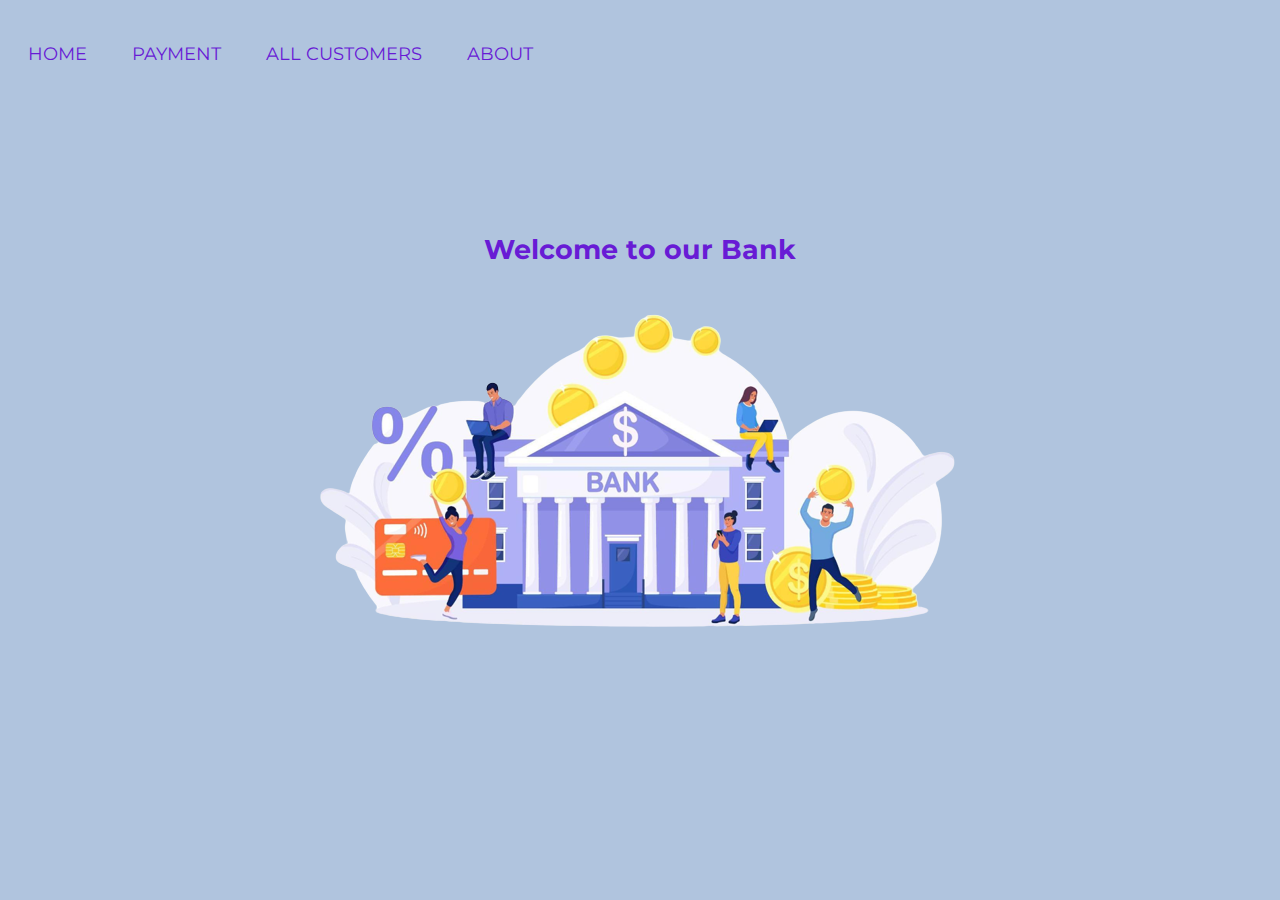
<file: Basic Banking System/index.html>
<!DOCTYPE html>
<html lang="en">
<head>
    <meta charset="UTF-8">
    <meta http-equiv="X-UA-Compatible" content="IE=edge">
    <meta name="viewport" content="width=device-width, initial-scale=1.0">
    <link rel="stylesheet" href="./css/nav.css">
    <link rel="stylesheet" href="./css/home.css">
    <title>Banking System</title>
</head>
<body>
    <header>
        <nav class="main-nav">
            <ul class="navlinks">
                <li><a href="./index.html">Home</a></li>
                <li><a href="./payment.html">Payment</a></li>
                <li><a href="./All customers.html">All Customers</a></li>
                <li><a href="./about.html">About</a></li>
            </ul>
        </nav>
    </header>
    <section>
        <div class="title">
            <h1>
                <span>THE</span>
                <span>BANKING</span>
                <span>SYSTEM</span>
            </h1>
        </div>
        <div class="bank-content">
            <div class="box">
                <div class="content">
                    <h2>Welcome to our Bank</h2>
                    <div class="bank-img">
                        <img src="./images/bank.png" alt="bank-image"/>
                    </div>
                   
                </div>
            </div>
        </div>
    </section>    
</body>
</html>
</file>
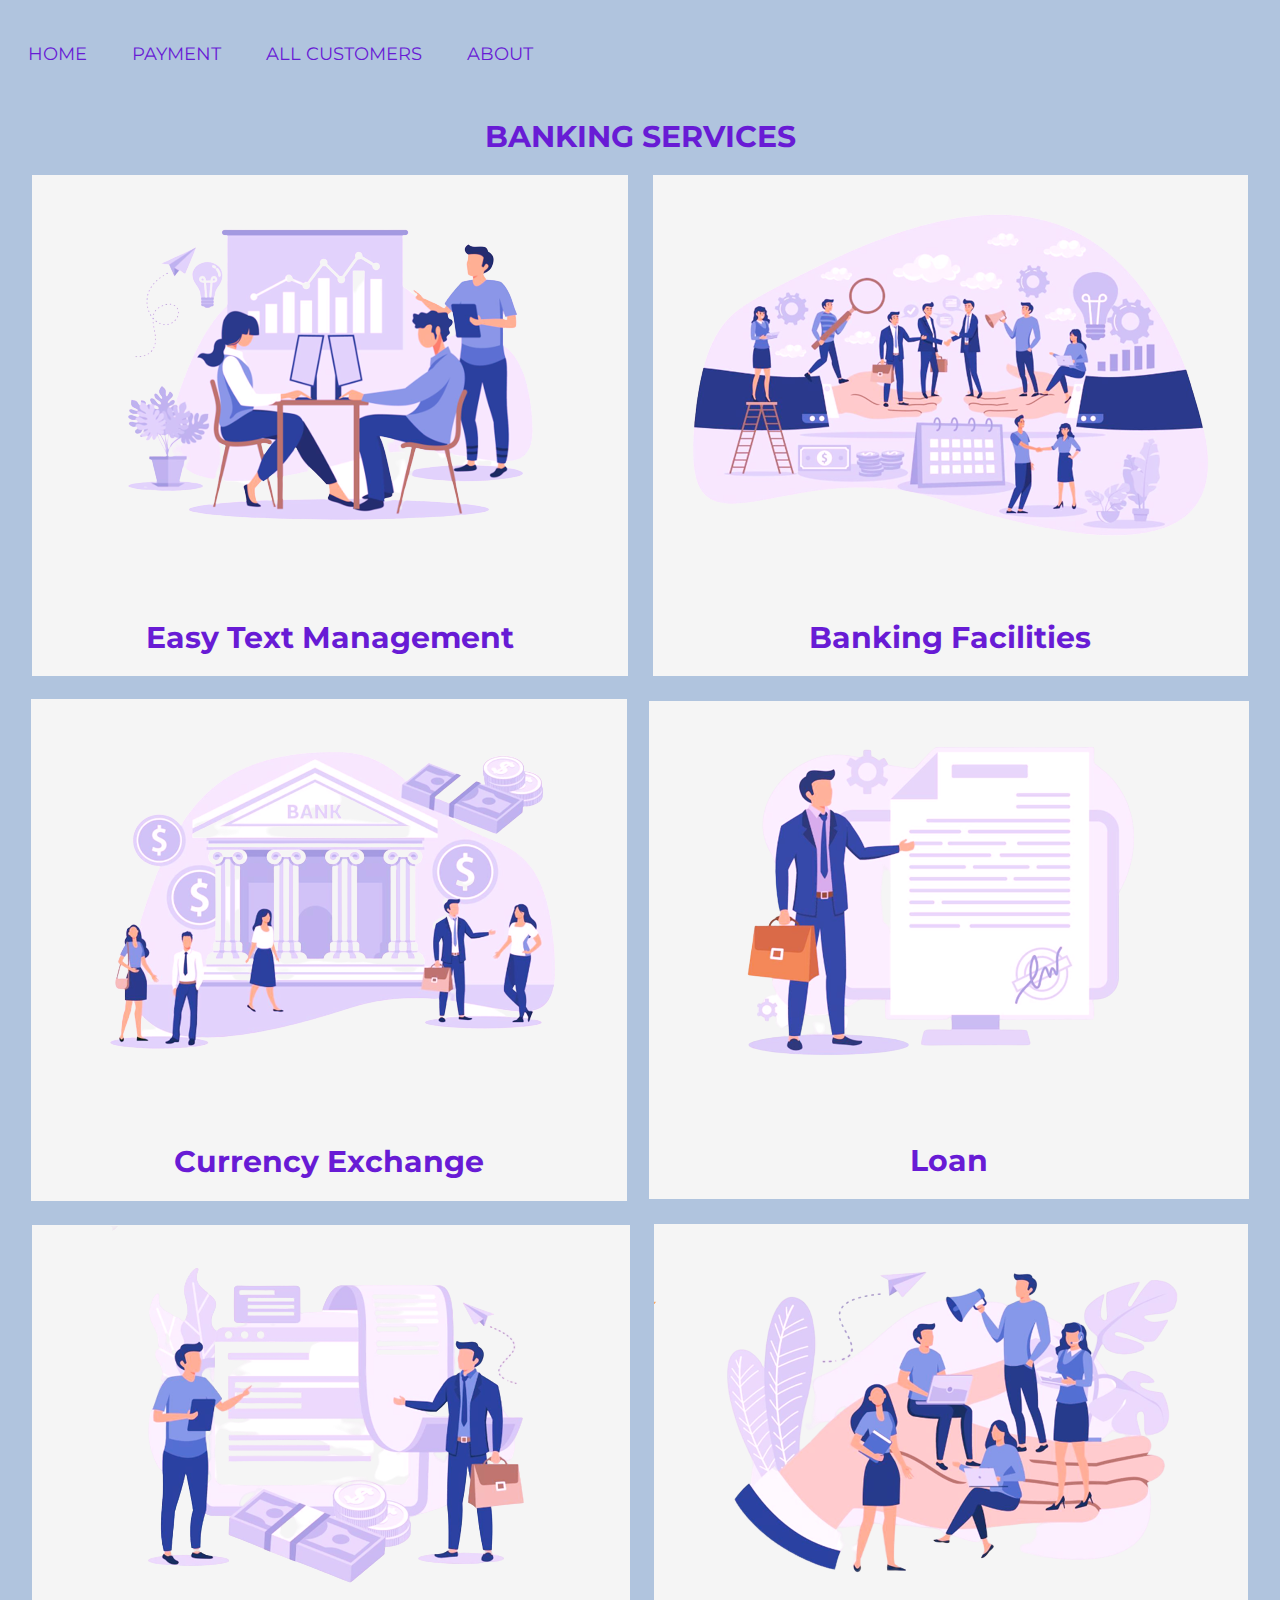
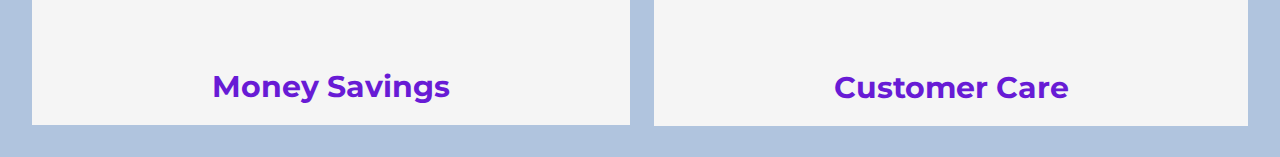
<file: Basic Banking System/about.html>
<!DOCTYPE html>
<html lang="en">
<head>
    <meta charset="UTF-8">
    <meta http-equiv="X-UA-Compatible" content="IE=edge">
    <meta name="viewport" content="width=device-width, initial-scale=1.0">
    <link rel="stylesheet" href="./css/nav.css">
    <link rel="stylesheet" href="./css/about.css">
    <title>Banking System</title>
</head>

<body>
    <header>
        <nav class="main-nav">
            <ul class="navlinks">
                <li><a href="./index.html">Home</a></li>
                <li><a href="./payment.html">Payment</a></li>
                <li><a href="./All customers.html">All Customers</a></li>
                <li><a href="./about.html">About</a></li>
            </ul>
        </nav>
    </header>
    <section>
        <h1>BANKING SERVICES</h1>
        <div class="container">
            <div class="box">
                <div class="img">
                    <img src="./images/1.png" alt="easy test management"/>
                </div>
                <div>
                    <h1>Easy Text Management</h1>
                </div>
            </div>
            <div class="box">
                <div class="img">
                    <img src="./images/2.png" alt="banking facilities"/>
                </div>
                <div>
                    <h1>Banking Facilities</h1>
                </div>
            </div>
            <div class="box">
                <div class="img">
                    <img src="./images/3.png" alt="currency exchange"/>
                </div>
                <div>
                    <h1>Currency Exchange</h1>
                </div>
            </div>
            <div class="box">
                <div class="img">
                    <img src="./images/4.png" alt="loan"/>
                </div>
                <div>
                    <h1>Loan</h1>
                </div>
            </div>
            <div class="box">
                <div class="img">
                    <img src="./images/5.png" alt="money savings"/>
                </div>
                <div>
                    <h1>Money Savings</h1>
                </div>
            </div>
            <div class="box">
                <div class="img">
                    <img src="./images/6.png" alt="customer care"/>
                </div>
                <div>
                    <h1>Customer Care</h1>
                </div>
            </div>
        </div>
    </section>
</body>
</html>
</file>
<file: Basic Banking System/css/nav.css>
@import url("https://fonts.googleapis.com/css2?family=Montserrat:wght@500&display=swap");

body {
    font-family: "Montserrat", sans-serif;
    background-color:lightsteelblue ;
    font-size: 1.8rem;
}

html {
    font-size: 62.5%; /* 10px = 62.5% */
}

.main-nav {
    height: 9rem;
}

.navlinks {
    list-style: none;
    float: left;
    line-height: 9rem;
    margin: 0;
    padding: 0;
}
  
.navlinks li {
    display: inline-block;
    margin: 0.1rem 2rem;
}
  
.navlinks li a {
    color: #681bd5;
    text-decoration: none;
    transition: all 0.3s linear 0s;
    text-transform: uppercase;
}
  
.navlinks li a:hover {
    color: white;
    padding-bottom: 0.7rem;
    border-bottom: 0.2rem solid white;
}

/* Responsive */
@media(max-width : 998px) {
    html {
        font-size: 55%;
    }
}

@media(max-width : 768px) {
    html {
        font-size: 45%;
    }
}
</file>
<file: Basic Banking System/css/home.css>
/* title */

h1 {
    color: #681bd5;
    text-align: center;
    font-size: 4rem;
    transform: scale(0.94);
    animation: scale 3s forwards cubic-bezier(0.5, 1, 0.89, 1);
}

@keyframes scale {
    100% {
        transform: scale(1);
    }
}

span {
    display: inline-block;
    opacity: 0;
    filter: blur(0.4rem);
}
  
span:nth-child(1) {
    animation: fade-in 0.8s 0.1s forwards cubic-bezier(0.11, 0, 0.5, 0);
}
  
span:nth-child(2) {
    animation: fade-in 0.8s 0.2s forwards cubic-bezier(0.11, 0, 0.5, 0);
}
  
span:nth-child(3) {
    animation: fade-in 0.8s 0.3s forwards cubic-bezier(0.11, 0, 0.5, 0);
}

@keyframes fade-in {
    100% {
        opacity: 1;
        filter: blur(0);
    }
}

/* container */

.bank-content {
    display: flex;
    flex-direction: row;
    flex-wrap: wrap;
    justify-content: space-evenly;
    align-items: center;
    align-content: space-around;
}

.box {
    display: flex;
    justify-content: center;
}

.content {
    width: 45%;
    float: left;
    padding: 1rem;
}

.bank-img ,h2,h3,p{
    display: flex;
    justify-content: center;
}

h2 , h3 {
    color: #681bd5;
}

p {
    padding: 0.5rem;
    color: rgba(rgb(7, 43, 59), green, blue, alpha);
}
</file>
<file: Basic Banking System/css/about.css>
h1{
    color: #681bd5;
    text-align: center;
    font-size: 3rem;
}

.container {
    display: flex;
    flex-direction: row;
    flex-wrap: wrap;
    justify-content: space-evenly;
    align-items: center;
    align-content: space-around;
}

.box {
    margin-bottom: 2.3rem;
    background-color: whitesmoke;
}
</file>
